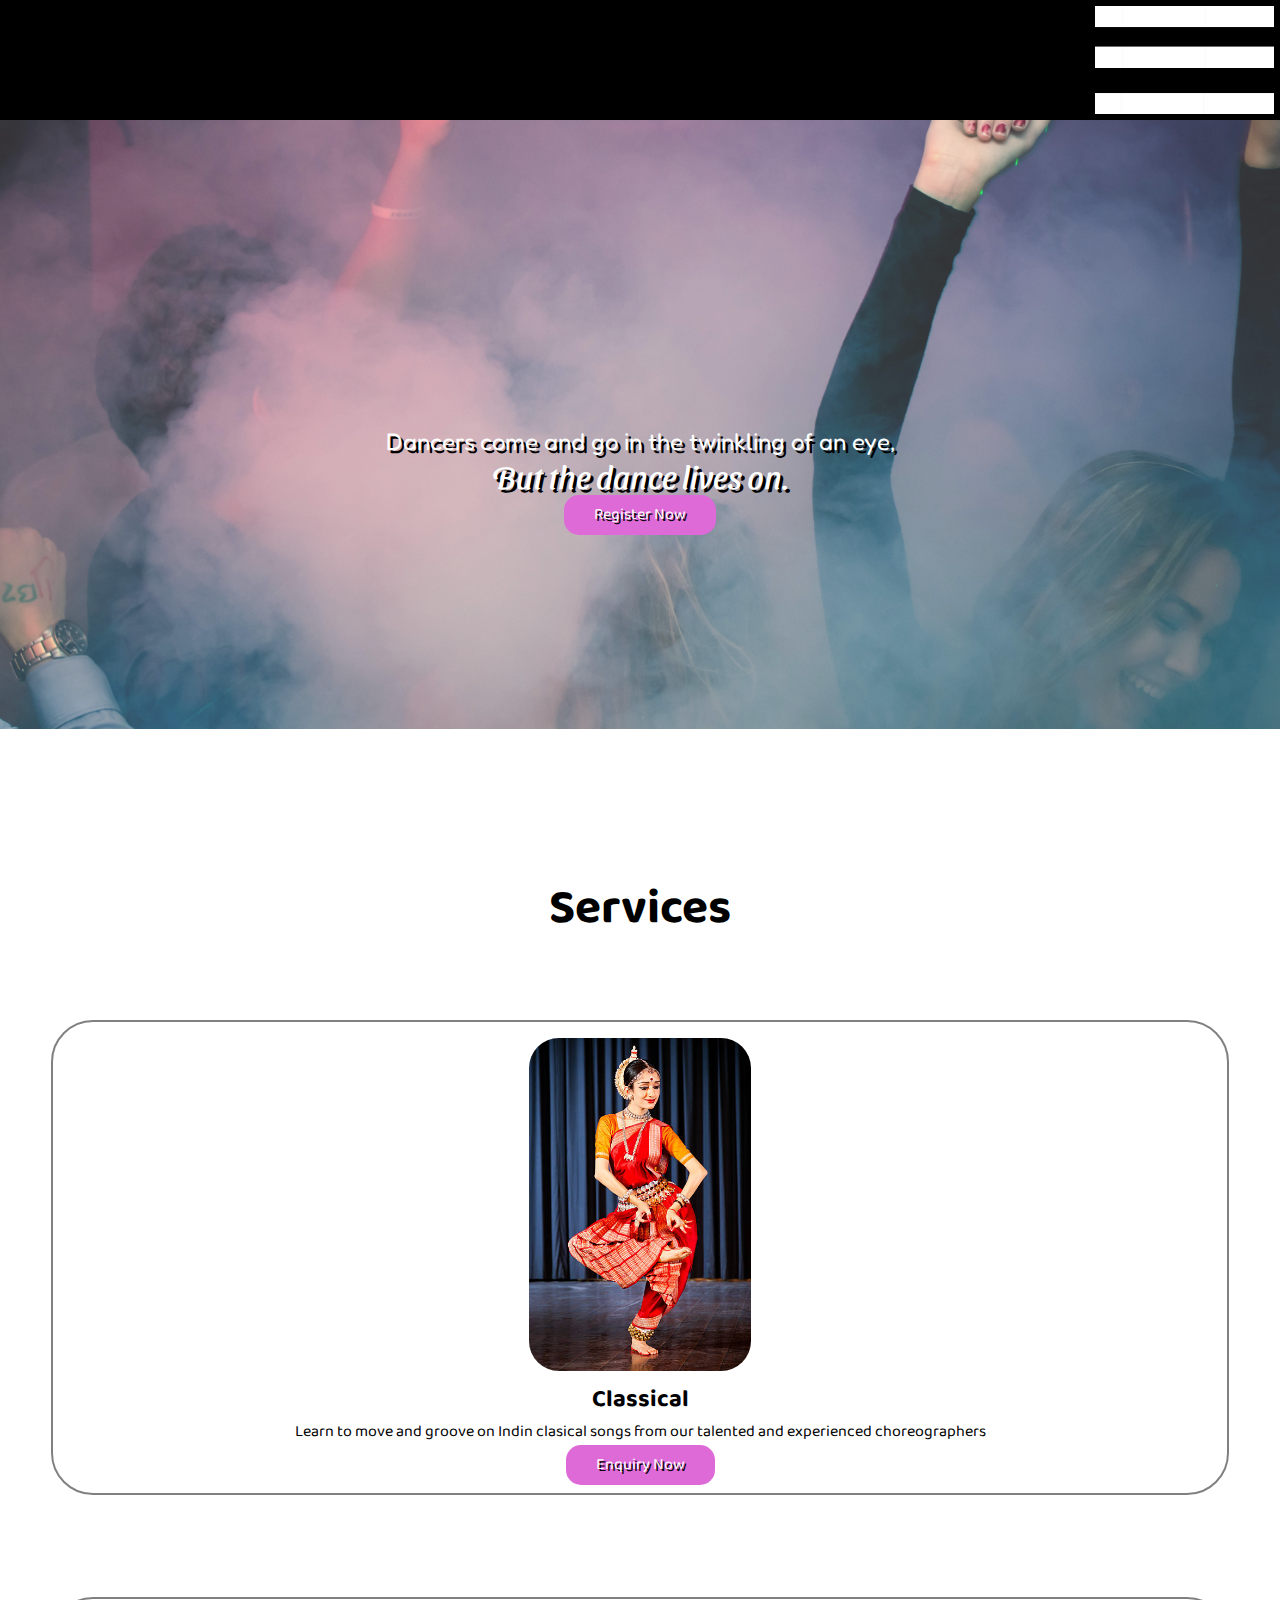
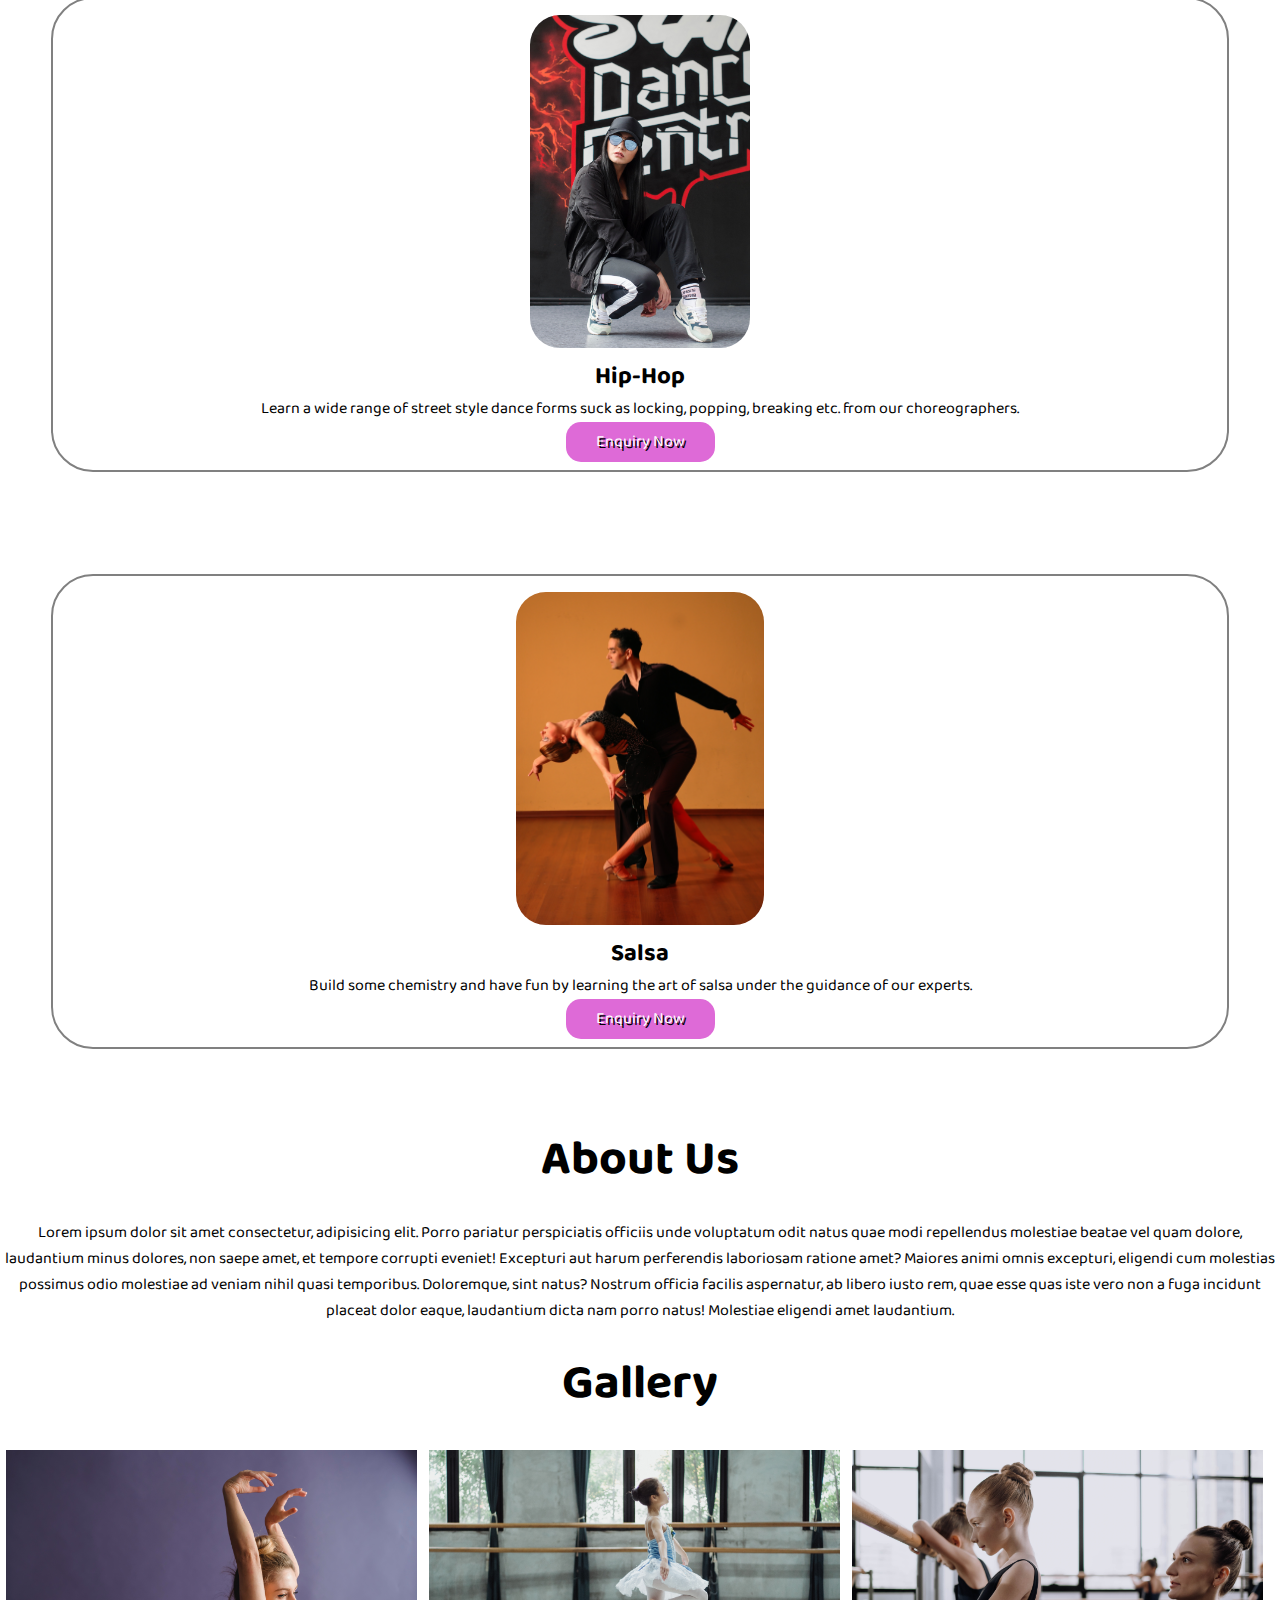
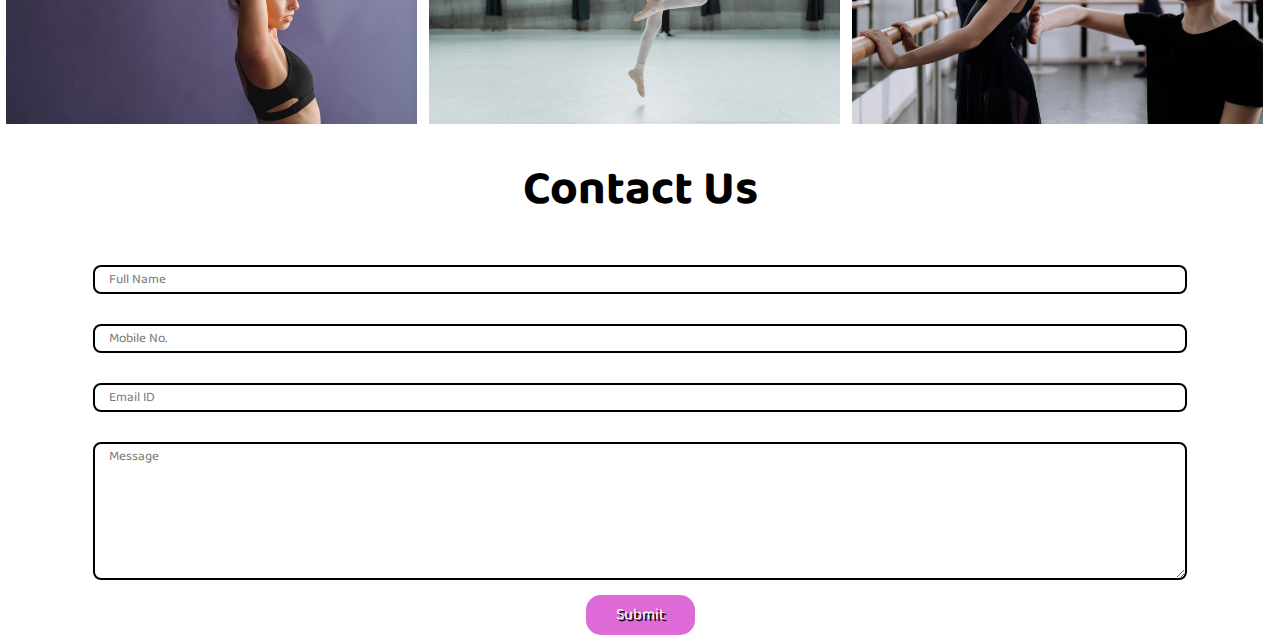
<file: index.html>
<!DOCTYPE html>
<html lang="en">

<head>
    <meta charset="UTF-8">
    <meta http-equiv="X-UA-Compatible" content="IE=edge">
    <meta name="viewport" content="width=device-width, initial-scale=1.0">
    <title>DanceMania.com | Best Dance Ckasses In Varanasi</title>
    <link href="https://fonts.googleapis.com/css2?family=Baloo+Bhaijaan+2:wght@600&family=Fredoka:wght@500&display=swap"
        rel="stylesheet">
    <link href="https://fonts.googleapis.com/css2?family=Sansita+Swashed:wght@700&display=swap" rel="stylesheet">
    <link href="https://fonts.googleapis.com/css2?family=Baloo+Bhai+2:wght@500&display=swap" rel="stylesheet">
    <link rel="stylesheet" href="css/style.css">
    <link rel="stylesheet" href="css/responsive.css">
</head>

<body>
    <div id="firstPg">
        <header>
            <div id="phoneNav">
                <img id="pNav" src="img/phoneNavbar.png" alt="">
            </div>
            <div id="nav">
                <ul>
                    <li><a href="#home">Home</a></li>
                    <li><a href="#services">Services</a></li>
                    <li><a href="#about_us">About Us</a></li>
                    <li><a href="#gallery">Gallery</a></li>
                    <li><a href="#contact-us">Contace Us</a></li>
                </ul>
            </div>
        </header>

        <section id="home">
            <p class="home-text" id="home_1st">Dancers come and go in the twinkling of an eye,</p>
            <p class="home-text" id="home_2nd">But the dance lives on.</p>
            <button id="reg" class="btn">Register Now</button>
        </section>

        <section id="services">
            <h1>Services</h1>
            <div id="main_services">
                <div class="services_">
                    <img src="img/classical.jpg" alt="classical.jpg">
                    <h2>Classical</h2>
                    <p>Learn to move and groove on Indin clasical songs from our talented and experienced choreographers
                    </p>
                    <button id="classical-btn" class="btn">Enquiry Now</button>
                </div>
                <div class="services_">
                    <img src="img/hip_hop.jpg" alt="hip-hop.jpg">
                    <h2>Hip-Hop</h2>
                    <p>Learn a wide range of street style dance forms suck as locking, popping, breaking etc. from our
                        choreographers.</p>
                    <button id="hip-hop-btn" class="btn">Enquiry Now</button>
                </div>
                <div class="services_">
                    <img src="img/salsa.jpg" alt="salsa.jpg">
                    <h2>Salsa</h2>
                    <p>Build some chemistry and have fun by learning the art of salsa under the guidance of our experts.
                    </p>
                    <button id="salsa-btn" class="btn">Enquiry Now</button>
                </div>
            </div>
        </section>

        <section id="about_us">
            <h1>About Us</h1>
            <div id="main-about">
                <img src="img/about.jpg" alt="about_us.jpg">
                <p>Lorem ipsum dolor sit amet consectetur, adipisicing elit. Porro pariatur perspiciatis officiis unde
                    voluptatum odit natus quae modi repellendus molestiae beatae vel quam dolore, laudantium minus
                    dolores,
                    non saepe amet, et tempore corrupti eveniet! Excepturi aut harum perferendis laboriosam ratione
                    amet?
                    Maiores animi omnis excepturi, eligendi cum molestias possimus odio molestiae ad veniam nihil quasi
                    temporibus. Doloremque, sint natus? Nostrum officia facilis aspernatur, ab libero iusto rem, quae
                    esse
                    quas iste vero non a fuga incidunt placeat dolor eaque, laudantium dicta nam porro natus! Molestiae
                    eligendi amet laudantium.</p>
            </div>
        </section>

        <section id="gallery">
            <h1>Gallery</h1>
            <div id="main-gallery">
                <img src="img/gallery-1.jpg" alt="" class="gallery">
                <img src="img/gallery-2.jpg" alt="" class="gallery">
                <img src="img/gallery-3.jpg" alt="" class="gallery">
            </div>
        </section>

        <section id="contact-us">
            <h1>Contact Us</h1>
            <!-- <form action=""> -->
                <input type="text" placeholder="Full Name" class="input">
                <input type="text" placeholder="Mobile No." class="input">
                <input type="text" placeholder="Email ID" class="input">
                <textarea placeholder="Message" name="Message" id="message" cols="30" rows="10"></textarea>
                <button id="submit" class="btn">Submit</button>
            <!-- </form> -->
        </section>
    </div>

    <section id="enquiry">
        <div id="classic">
            <div class="enq-heading">
                <h2>Classical</h2>
                <button id="gbclassic" class="btn">Get Back</button>
            </div>
            <div class="enq-main">
                <div class="classical-enq">
                    <img src="img/classical.jpg" alt="">
                    <p>Lorem ipsum dolor sit, amet consectetur adipisicing elit. Quos velit eum maiores sed, cumque, ab
                        iure
                        ipsum quibusdam voluptas rerum pariatur dolor! Repellendus sit modi deleniti corporis, fugiat
                        voluptate illo in libero ipsa, dolor pariatur minus natus illum, aut quisquam! Labore autem
                        tempora
                        nobis, placeat dolore fugit ex exercitationem doloremque odit modi. Omnis ipsam vero quae
                        repudiandae et ea quaerat provident facilis consequuntur ad dolor reiciendis amet, nemo, sunt
                        placeat delectus tempora veniam fugit ut quibusdam nulla inventore voluptates ratione eos! Est
                        modi
                        nesciunt, fugit veniam ullam architecto porro ut rem delectus, perspiciatis animi? Minima animi
                        fuga
                        veritatis, accusantium quos in ea minus mollitia itaque culpa odio molestiae dicta, facere
                        nostrum
                        quam maxime! Voluptatum vel aut eum eveniet voluptas, unde debitis suscipit sapiente numquam
                        minus
                        possimus. Aperiam, perferendis, sint nemo exercitationem maiores labore itaque debitis tempora
                        facere dolorum non illum ipsum, laudantium dolorem officiis? Delectus, dolor animi libero, illo
                        omnis possimus consequatur provident ab, porro ut optio nulla quidem? Suscipit sit ex, iusto eum
                        deserunt tenetur nemo consectetur possimus ullam minima facilis nulla necessitatibus blanditiis
                        numquam eius voluptates laboriosam voluptatem rem illum? Tempore minus cum error a dolorum
                        possimus
                        recusandae temporibus debitis exercitationem delectus voluptas, voluptatum aspernatur blanditiis
                        ad
                        harum praesentium officia impedit omnis beatae quos dolorem! Suscipit, voluptatum veniam commodi
                        numquam repudiandae dolore accusantium consectetur atque. Deserunt id aliquam natus excepturi
                        repudiandae a earum debitis nisi praesentium fugit esse eos culpa temporibus voluptatibus
                        aperiam,
                        iste recusandae sequi perferendis porro quo! Assumenda, aliquid ad odit ex debitis, maiores
                        facilis
                        officiis fugiat atque, asperiores labore possimus at sint numquam deleniti? Reiciendis quo saepe
                        consectetur fuga. Reiciendis, et libero! Aliquam aspernatur eius voluptatibus laudantium,
                        repudiandae natus dolore! Rem a natus fugit illum impedit nisi asperiores ipsum officia quidem
                        inventore doloribus, eveniet, velit ullam dolores deleniti. Recusandae officia illo amet
                        consectetur
                        nostrum voluptates explicabo blanditiis assumenda nemo hic excepturi minus, facilis inventore
                        vel
                        temporibus veniam sit! Totam quibusdam id quia? Ad asperiores eos magni tempore, facere, unde
                        reprehenderit aspernatur, soluta debitis natus voluptate quasi veniam sint! Ex accusantium
                        molestias
                        numquam non sequi vitae provident porro, consequuntur, neque qui est pariatur veniam modi quam
                        dolore architecto, natus labore soluta odit praesentium ab hic magni commodi. Odit explicabo
                        officia
                        aperiam exercitationem soluta atque ut! Tenetur incidunt minus sunt? Culpa nostrum maiores fugit
                        commodi accusamus. Dolores quasi ducimus architecto perspiciatis magnam nesciunt illum, fugit ad
                        aut. Dolorem fugit sint adipisci iste enim illum voluptatibus error quas veniam! Aspernatur quam
                        architecto earum, officia esse illo id maiores dolore soluta magni numquam consequuntur dolorem
                        cumque totam neque quia sequi mollitia repellat. Iusto, exercitationem veritatis itaque eius,
                        vero
                        cum consequuntur voluptas optio sint aliquam sed obcaecati! Possimus sunt repellendus asperiores
                        harum ab corrupti.</p>
                </div>
            </div>
        </div>
        <div id="hip-hop">
            <div class="enq-heading">
                <h2>Hip-Hop</h2>
                <button id="gbhip" class="btn">Get Back</button>
            </div>
            <div class="enq-main">
                <div class="classical-enq">
                    <img src="img/hip_hop.jpg" alt="">
                    <p>Lorem ipsum dolor sit, amet consectetur adipisicing elit. Quos velit eum maiores sed, cumque, ab
                        iure
                        ipsum quibusdam voluptas rerum pariatur dolor! Repellendus sit modi deleniti corporis, fugiat
                        voluptate illo in libero ipsa, dolor pariatur minus natus illum, aut quisquam! Labore autem
                        tempora
                        nobis, placeat dolore fugit ex exercitationem doloremque odit modi. Omnis ipsam vero quae
                        repudiandae et ea quaerat provident facilis consequuntur ad dolor reiciendis amet, nemo, sunt
                        placeat delectus tempora veniam fugit ut quibusdam nulla inventore voluptates ratione eos! Est
                        modi
                        nesciunt, fugit veniam ullam architecto porro ut rem delectus, perspiciatis animi? Minima animi
                        fuga
                        veritatis, accusantium quos in ea minus mollitia itaque culpa odio molestiae dicta, facere
                        nostrum
                        quam maxime! Voluptatum vel aut eum eveniet voluptas, unde debitis suscipit sapiente numquam
                        minus
                        possimus. Aperiam, perferendis, sint nemo exercitationem maiores labore itaque debitis tempora
                        facere dolorum non illum ipsum, laudantium dolorem officiis? Delectus, dolor animi libero, illo
                        omnis possimus consequatur provident ab, porro ut optio nulla quidem? Suscipit sit ex, iusto eum
                        deserunt tenetur nemo consectetur possimus ullam minima facilis nulla necessitatibus blanditiis
                        numquam eius voluptates laboriosam voluptatem rem illum? Tempore minus cum error a dolorum
                        possimus
                        recusandae temporibus debitis exercitationem delectus voluptas, voluptatum aspernatur blanditiis
                        ad
                        harum praesentium officia impedit omnis beatae quos dolorem! Suscipit, voluptatum veniam commodi
                        numquam repudiandae dolore accusantium consectetur atque. Deserunt id aliquam natus excepturi
                        repudiandae a earum debitis nisi praesentium fugit esse eos culpa temporibus voluptatibus
                        aperiam,
                        iste recusandae sequi perferendis porro quo! Assumenda, aliquid ad odit ex debitis, maiores
                        facilis
                        officiis fugiat atque, asperiores labore possimus at sint numquam deleniti? Reiciendis quo saepe
                        consectetur fuga. Reiciendis, et libero! Aliquam aspernatur eius voluptatibus laudantium,
                        repudiandae natus dolore! Rem a natus fugit illum impedit nisi asperiores ipsum officia quidem
                        inventore doloribus, eveniet, velit ullam dolores deleniti. Recusandae officia illo amet
                        consectetur
                        nostrum voluptates explicabo blanditiis assumenda nemo hic excepturi minus, facilis inventore
                        vel
                        temporibus veniam sit! Totam quibusdam id quia? Ad asperiores eos magni tempore, facere, unde
                        reprehenderit aspernatur, soluta debitis natus voluptate quasi veniam sint! Ex accusantium
                        molestias
                        numquam non sequi vitae provident porro, consequuntur, neque qui est pariatur veniam modi quam
                        dolore architecto, natus labore soluta odit praesentium ab hic magni commodi. Odit explicabo
                        officia
                        aperiam exercitationem soluta atque ut! Tenetur incidunt minus sunt? Culpa nostrum maiores fugit
                        commodi accusamus. Dolores quasi ducimus architecto perspiciatis magnam nesciunt illum, fugit ad
                        aut. Dolorem fugit sint adipisci iste enim illum voluptatibus error quas veniam! Aspernatur quam
                        architecto earum, officia esse illo id maiores dolore soluta magni numquam consequuntur dolorem
                        cumque totam neque quia sequi mollitia repellat. Iusto, exercitationem veritatis itaque eius,
                        vero
                        cum consequuntur voluptas optio sint aliquam sed obcaecati! Possimus sunt repellendus asperiores
                        harum ab corrupti.</p>
                </div>
            </div>
        </div>
        <div id="salsa">
            <div class="enq-heading">
                <h2>Salsa</h2>
                <button id="gbsalsa" class="btn">Get Back</button>
            </div>
            <div class="enq-main">
                <div class="classical-enq">
                    <img src="img/salsa.jpg" alt="">
                    <p>Lorem ipsum dolor sit, amet consectetur adipisicing elit. Quos velit eum maiores sed, cumque, ab
                        iure
                        ipsum quibusdam voluptas rerum pariatur dolor! Repellendus sit modi deleniti corporis, fugiat
                        voluptate illo in libero ipsa, dolor pariatur minus natus illum, aut quisquam! Labore autem
                        tempora
                        nobis, placeat dolore fugit ex exercitationem doloremque odit modi. Omnis ipsam vero quae
                        repudiandae et ea quaerat provident facilis consequuntur ad dolor reiciendis amet, nemo, sunt
                        placeat delectus tempora veniam fugit ut quibusdam nulla inventore voluptates ratione eos! Est
                        modi
                        nesciunt, fugit veniam ullam architecto porro ut rem delectus, perspiciatis animi? Minima animi
                        fuga
                        veritatis, accusantium quos in ea minus mollitia itaque culpa odio molestiae dicta, facere
                        nostrum
                        quam maxime! Voluptatum vel aut eum eveniet voluptas, unde debitis suscipit sapiente numquam
                        minus
                        possimus. Aperiam, perferendis, sint nemo exercitationem maiores labore itaque debitis tempora
                        facere dolorum non illum ipsum, laudantium dolorem officiis? Delectus, dolor animi libero, illo
                        omnis possimus consequatur provident ab, porro ut optio nulla quidem? Suscipit sit ex, iusto eum
                        deserunt tenetur nemo consectetur possimus ullam minima facilis nulla necessitatibus blanditiis
                        numquam eius voluptates laboriosam voluptatem rem illum? Tempore minus cum error a dolorum
                        possimus
                        recusandae temporibus debitis exercitationem delectus voluptas, voluptatum aspernatur blanditiis
                        ad
                        harum praesentium officia impedit omnis beatae quos dolorem! Suscipit, voluptatum veniam commodi
                        numquam repudiandae dolore accusantium consectetur atque. Deserunt id aliquam natus excepturi
                        repudiandae a earum debitis nisi praesentium fugit esse eos culpa temporibus voluptatibus
                        aperiam,
                        iste recusandae sequi perferendis porro quo! Assumenda, aliquid ad odit ex debitis, maiores
                        facilis
                        officiis fugiat atque, asperiores labore possimus at sint numquam deleniti? Reiciendis quo saepe
                        consectetur fuga. Reiciendis, et libero! Aliquam aspernatur eius voluptatibus laudantium,
                        repudiandae natus dolore! Rem a natus fugit illum impedit nisi asperiores ipsum officia quidem
                        inventore doloribus, eveniet, velit ullam dolores deleniti. Recusandae officia illo amet
                        consectetur
                        nostrum voluptates explicabo blanditiis assumenda nemo hic excepturi minus, facilis inventore
                        vel
                        temporibus veniam sit! Totam quibusdam id quia? Ad asperiores eos magni tempore, facere, unde
                        reprehenderit aspernatur, soluta debitis natus voluptate quasi veniam sint! Ex accusantium
                        molestias
                        numquam non sequi vitae provident porro, consequuntur, neque qui est pariatur veniam modi quam
                        dolore architecto, natus labore soluta odit praesentium ab hic magni commodi. Odit explicabo
                        officia
                        aperiam exercitationem soluta atque ut! Tenetur incidunt minus sunt? Culpa nostrum maiores fugit
                        commodi accusamus. Dolores quasi ducimus architecto perspiciatis magnam nesciunt illum, fugit ad
                        aut. Dolorem fugit sint adipisci iste enim illum voluptatibus error quas veniam! Aspernatur quam
                        architecto earum, officia esse illo id maiores dolore soluta magni numquam consequuntur dolorem
                        cumque totam neque quia sequi mollitia repellat. Iusto, exercitationem veritatis itaque eius,
                        vero
                        cum consequuntur voluptas optio sint aliquam sed obcaecati! Possimus sunt repellendus asperiores
                        harum ab corrupti.</p>
                </div>
            </div>
        </div>
        </div>
    </section>
</body>
<script src="js/index.js"></script>

</html>
</file>
<file: css/responsive.css>
@media screen and (max-width: 1351px) {
    #nav{
        display: none;
    }
    #nav ul{
        /* display: none; */
        flex-direction: column;
    }
    #home {
        height: 81vh;
        justify-content: center;
    }
    #main_services {
        flex-wrap: wrap;
    }
    #about_us img {
        display: none;
    }
    #main-gallery {
        flex-wrap: wrap;
    }
    #main-about p {
        text-align: center;
        margin-top: 0;
        margin-right: 0;
    }
    .input {
        width: 83vw;
    }
    #message{
        width: 83vw;
    }
    #home_1st {
        font-size: 1.5em;
    }
    #home_2nd {
        font-size: 2rem;
    }
    .classical-enq img {
        display: none;
    }
    #home::before {
        width: 100vw;
    }
    #phoneNav img {
        margin: 6px;
    }
    #phoneNav{
        display: flex;
    }
    .services_ {
        width: 100vw;
    }
  }
</file>
<file: css/style.css>
/* CSS Reset */
*{
    margin: 0;
    padding: 0;
    font-family: 'Baloo Bhai 2', cursive;
    scroll-behavior: smooth;
}

/* Navbar */
header{
    position: sticky;
    top: 0;
    width: 100%;
}

#phoneNav{
    /* display: flex; */
    justify-content: end;
    background-color: black;
    display: none;
    align-items: center;
}

#phoneNav img{
    height: 12vh;
    width: 14vw;
}

#nav{
    display: flex;
    color: white;
    background-color: #182a4d;
}

#nav ul{
    display: inline-flex;
    margin: auto;
}

#nav ul li{
    list-style: none;
    margin: 18px 35px;
}

#nav ul li a:hover{
    background-color: white;
    color: black;
    border-radius: 13px;
}

#nav ul li a{
    text-decoration: none;
    color: white;
    padding: 6px;
}

/* Home */
#home{
    height: 72vh;
    display: flex;
    flex-direction: column;
    align-items: center;
    justify-content: center;
    color: white;
}

#home::before {
    content: '';
    background: url('../img/home-bg.jpg') no-repeat center center/cover;
    position: absolute;
    opacity: 0.8;
    top: 0px;
    left: 0px;
    width: 98.74vw;
    height: 81vh;
    z-index: -1;
}

#home_1st{
    font-family: 'Fredoka', sans-serif;
    font-size: 3em;
    text-shadow: 3px 3px black;
}

#home_2nd{
    font-family: 'Sansita Swashed', cursive;
    font-size: 4rem;
    text-shadow: 3px 3px black;
}

.btn{
    font-family: 'Baloo Bhai 2', cursive;
    padding: 7px 30px;
    font-size: 1em;
    background-color: #de6ad7;
    border: none;
    border-radius: 15px;
    color: white;
    text-shadow: 2px 2px black;
    margin-bottom: 8px;
    cursor: pointer;
}

.home-text{
    text-align: center;
}

/* Services */
#services h1{
    font-size: 3em;
    text-align: center;
    margin: 21px;
}

#main_services{
    display: flex;
}

.services_{
    text-align: center;
    margin: 51px;
    border: 2px solid grey;
    border-radius: 42px;
}

.services_ img{
    height: 37vh;
    border-radius: 30px;
    margin-top: 16px;
}

/* About-Us */
#about_us h1{
    font-size: 3em;
    text-align: center;
    margin: 21px;
}

#about_us img{
    width: 33vw;
    border-radius: 38px;
    margin: 44px;
}

#main-about{
    display: flex;
}

#main-about p{
    text-align: center;
    margin-top: 270px;
    margin-right: 117px;
}

/* gallery */
#main-gallery{
    display: flex;
}

#gallery h1{
    font-size: 3em;
    text-align: center;
    margin: 21px;
}

.gallery{
    width: 32.1vw;
    margin: 6px;
}

/* Contact-Us */
#contact-us{
    display: flex;
    flex-direction: column;
    justify-content: center;
    align-items: center;
}

#contact-us h1{
    font-size: 3em;
    text-align: center;
    margin: 21px;
}

.input{
    display: block;
    margin: auto;
    display: block;
    margin: 15px auto;
    padding: 2px 14px;
    width: 36vw;
    border: 2px solid black;
    border-radius: 8px;
}

#message{
    display: block;
    margin: 15px auto;
    padding: 2px 14px;
    width: 36vw;
    height: 130px;
    border: 2px solid black;
    border-radius: 8px;
}

/* Enquiry Now */
.enq-heading{
    font-size: 3em;
    text-align: center;
    margin: 21px;
}

.classical-enq{
    display: flex;
    margin: 0.6em;
}

.classical-enq img{
    margin-right: 19px;
    width: 24vw;
}

/* #enquiry{
    display: none;
} */

#classic{
    display: none;
}

#hip-hop{
    display: none;
}

#salsa{
    display: none;
}
</file>
